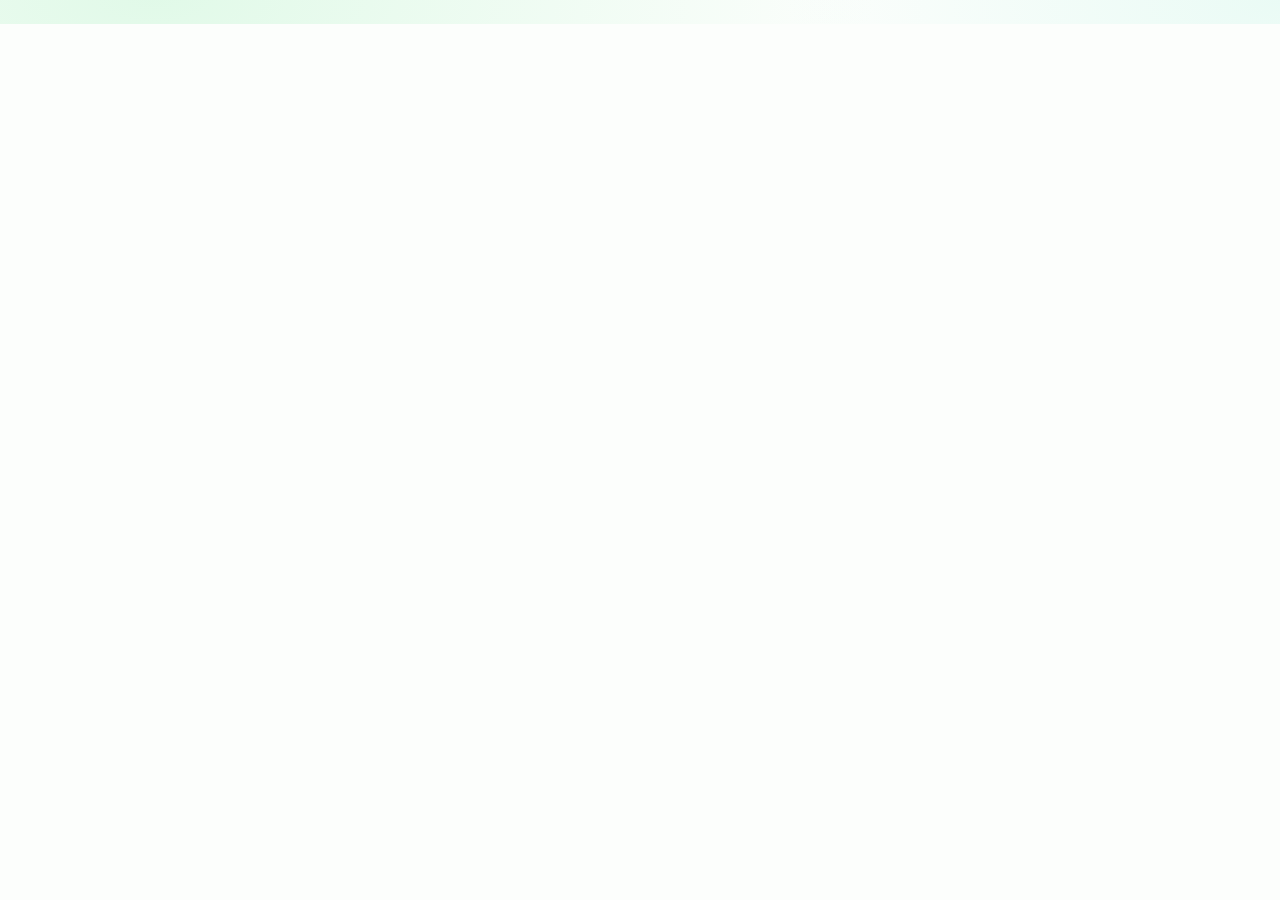
<file: dist-min/index.html>
<!doctype html>
<html lang="id">
  <head>
    <meta charset="utf-8" />
    <meta name="viewport" content="width=device-width, initial-scale=1" />
    <title>Reminder Mail — Penjadwal Email SMTP</title>
    <meta
      name="description"
      content="Aplikasi pengingat email terjadwal dengan server SMTP sendiri, multi periode tanggal, dan lampiran."
    />
    <link rel="icon" href="./favicon.ico" type="image/x-icon" />
    <link rel="preconnect" href="https://fonts.googleapis.com" />
    <link rel="preconnect" href="https://fonts.gstatic.com" crossorigin="anonymous" />
    <link
      rel="stylesheet"
      href="https://fonts.googleapis.com/css2?family=Fraunces:opsz,wght@9..144,500;9..144,600;9..144,700&family=Manrope:wght@400;500;600;700&display=swap"
    />
    <script type="module" crossorigin src="./assets/index.min-BhP0Pk-j.js"></script>
    <link rel="stylesheet" crossorigin href="./assets/styles-CwXR5RoS.css">
  </head>
  <body>
    <div id="root"></div>
    <noscript>Aktifkan JavaScript untuk membuka aplikasi ini.</noscript>
    <div id="boot-error" hidden>
      <div
        style="
          font-family: system-ui, sans-serif;
          max-width: 34rem;
          margin: 12vh auto;
          padding: 0 1.25rem;
          line-height: 1.6;
        "
      >
        <h1 style="font-size: 1.25rem; margin: 0 0 0.5rem">Aplikasi gagal dimuat</h1>
        <p style="margin: 0 0 0.75rem; color: #555">
          Berkas JavaScript tidak bisa diambil dari server. Dua penyebab paling umum:
        </p>
        <ol style="margin: 0 0 0.75rem; color: #555; padding-left: 1.2rem">
          <li>Folder <code>assets/</code> belum ikut terunggah di samping <code>index.html</code>.</li>
          <li>
            Aturan rewrite ke <code>index.html</code> belum aktif (<code>.htaccess</code> /
            <code>mod_rewrite</code> / <code>AllowOverride</code>).
          </li>
        </ol>
        <p style="margin: 0; color: #555">
          Unggah ulang seluruh isi paket lalu muat ulang halaman ini.
        </p>
      </div>
    </div>
    <script>
      // Penjaga: kalau bundel tidak pernah hidup, tampilkan diagnosa alih-alih layar diam.
      setTimeout(function () {
        var root = document.getElementById("root");
        if (root && root.childElementCount === 0) {
          document.getElementById("boot-error").hidden = false;
        }
      }, 8000);
    </script>
  </body>
</html>
</file>
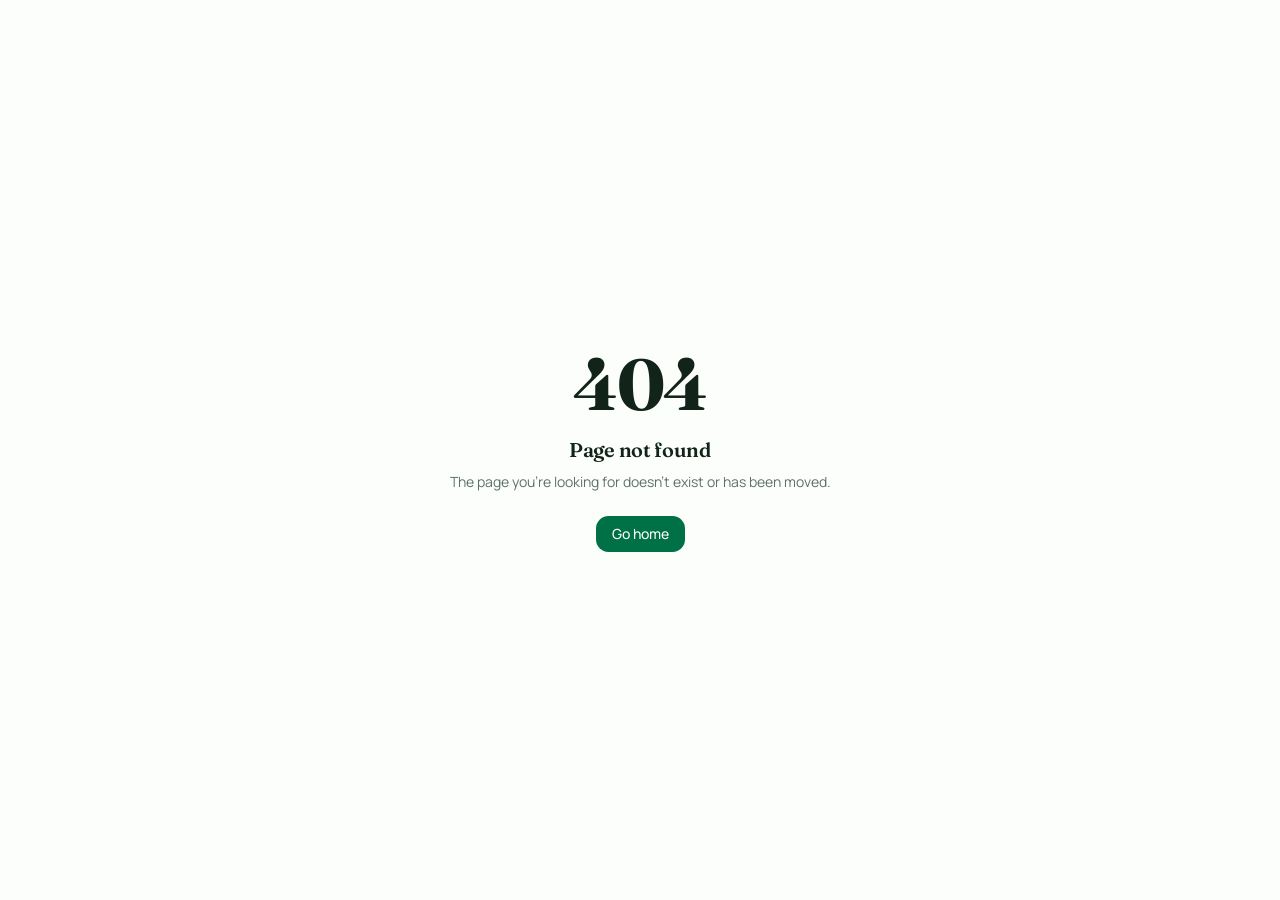
<file: dist-static/index.html>
<!doctype html>
<html lang="id">
  <head>
    <meta charset="utf-8" />
    <meta name="viewport" content="width=device-width, initial-scale=1" />
    <title>Reminder Mail — Penjadwal Email SMTP</title>
    <meta
      name="description"
      content="Aplikasi pengingat email terjadwal dengan server SMTP sendiri, multi periode tanggal, dan lampiran."
    />
    <link rel="icon" href="./favicon.ico" type="image/x-icon" />
    <link rel="preconnect" href="https://fonts.googleapis.com" />
    <link rel="preconnect" href="https://fonts.gstatic.com" crossorigin="anonymous" />
    <link
      rel="stylesheet"
      href="https://fonts.googleapis.com/css2?family=Fraunces:opsz,wght@9..144,500;9..144,600;9..144,700&family=Manrope:wght@400;500;600;700&display=swap"
    />
    <script type="module" crossorigin src="./assets/index.static-BSPLkusX.js"></script>
    <link rel="stylesheet" crossorigin href="./assets/styles-Bh5z2lfn.css">
  </head>
  <body>
    <div id="root"></div>
    <noscript>Aktifkan JavaScript untuk membuka aplikasi ini.</noscript>
    <div id="boot-error" hidden>
      <div
        style="
          font-family: system-ui, sans-serif;
          max-width: 34rem;
          margin: 12vh auto;
          padding: 0 1.25rem;
          line-height: 1.6;
        "
      >
        <h1 style="font-size: 1.25rem; margin: 0 0 0.5rem">Aplikasi gagal dimuat</h1>
        <p style="margin: 0 0 0.75rem; color: #555">
          Berkas JavaScript tidak bisa diambil dari server. Dua penyebab paling umum:
        </p>
        <ol style="margin: 0 0 0.75rem; color: #555; padding-left: 1.2rem">
          <li>Folder <code>assets/</code> belum ikut terunggah di samping <code>index.html</code>.</li>
          <li>
            Aturan rewrite ke <code>index.html</code> belum aktif (<code>.htaccess</code> /
            <code>mod_rewrite</code> / <code>AllowOverride</code>).
          </li>
        </ol>
        <p style="margin: 0; color: #555">
          Unggah ulang seluruh isi paket lalu muat ulang halaman ini.
        </p>
      </div>
    </div>
    <script>
      // Penjaga: kalau bundel tidak pernah hidup, tampilkan diagnosa alih-alih layar diam.
      setTimeout(function () {
        var root = document.getElementById("root");
        if (root && root.childElementCount === 0) {
          document.getElementById("boot-error").hidden = false;
        }
      }, 8000);
    </script>
  </body>
</html>
</file>
